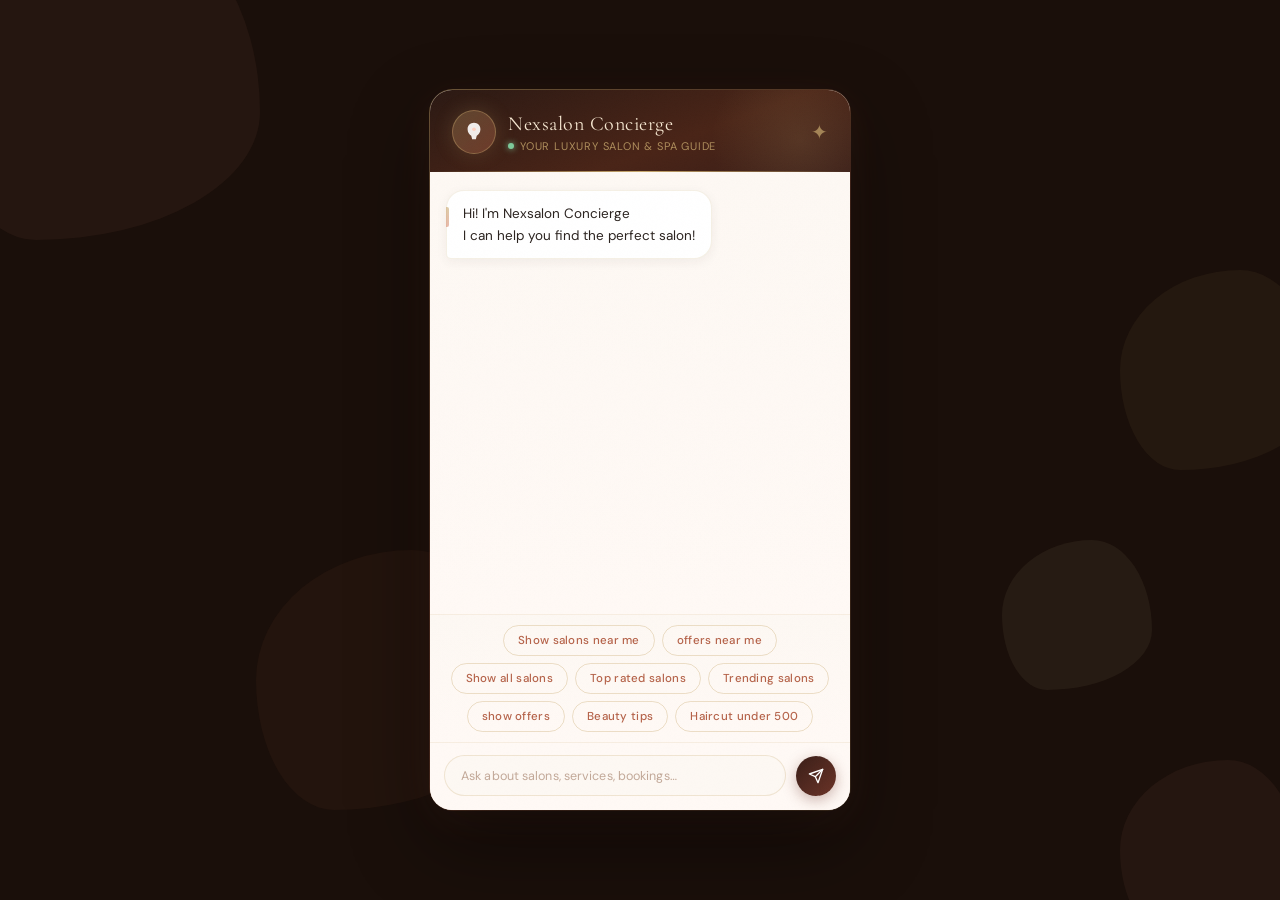
<file: frontend/index.html>
<!DOCTYPE html>
<html lang="en">
<head>
  <meta charset="UTF-8" />
  <meta name="viewport" content="width=device-width, initial-scale=1.0"/>
  <title>Nexsalon AI Concierge</title>
  <link rel="preconnect" href="https://fonts.googleapis.com">
  <link rel="preconnect" href="https://fonts.gstatic.com" crossorigin>
  <link href="https://fonts.googleapis.com/css2?family=Cormorant+Garamond:ital,wght@0,300;0,400;0,600;1,300;1,400&family=DM+Sans:wght@300;400;500&display=swap" rel="stylesheet">
  <link rel="stylesheet" href="style.css" />
</head>
<body>

<!-- Ambient background petals -->
<div class="ambient">
  <div class="petal p1"></div>
  <div class="petal p2"></div>
  <div class="petal p3"></div>
  <div class="petal p4"></div>
  <div class="petal p5"></div>
</div>

<div class="widget-wrapper">
  <div class="chat-widget">

    <!-- Header -->
    <div class="chat-header">
      <div class="header-icon">
        <svg width="22" height="22" viewBox="0 0 24 24" fill="none">
          <path d="M12 2C8 2 5 5 5 9c0 3 1.5 5.5 4 7l1 4h4l1-4c2.5-1.5 4-4 4-7 0-4-3-7-7-7z" fill="rgba(255,255,255,0.9)"/>
          <circle cx="12" cy="9" r="2" fill="rgba(255,200,180,0.8)"/>
        </svg>
      </div>
      <div class="header-text">
        <div class="title">Nexsalon Concierge</div>
        <div class="subtitle">
          <span class="status-dot"></span>
          Your luxury salon &amp; spa guide
        </div>
      </div>
      <div class="header-badge">✦</div>
    </div>

    <!-- Chat messages -->
    <div id="chat-box" class="chat-box"></div>

    <!-- Quick action chips -->
    <div id="quick-actions" class="quick-actions"></div>

    <!-- Input -->
    <form id="chat-form" class="chat-input">
      <input id="user-input" placeholder="Ask about salons, services, bookings…" autocomplete="off" />
      <button id="send-btn" type="submit" aria-label="Send">
        <svg width="16" height="16" viewBox="0 0 24 24" fill="none">
          <path d="M22 2L11 13" stroke="white" stroke-width="2" stroke-linecap="round"/>
          <path d="M22 2L15 22L11 13L2 9L22 2Z" stroke="white" stroke-width="2" stroke-linecap="round" stroke-linejoin="round"/>
        </svg>
      </button>
    </form>

  </div>
</div>

<script src="script.js" defer></script>
</body>
</html>
</file>
<file: frontend/style.css>
/* =========================
   CSS Variables — Luxury Spa Palette
========================= */
:root {
  --cream:        #fdf8f3;
  --warm-white:   #fff9f5;
  --rose-blush:   #f2c4b0;
  --rose-mid:     #d98b72;
  --rose-deep:    #b5634a;
  --gold:         #c8a96e;
  --gold-light:   #e8d5a3;
  --gold-pale:    #f8f0dc;
  --charcoal:     #2c2420;
  --muted:        #7a6a62;
  --border:       rgba(200,169,110,0.2);
  --shadow-warm:  0 8px 40px rgba(181,99,74,0.12);
  --shadow-card:  0 4px 24px rgba(44,36,32,0.08);
  --font-display: 'Cormorant Garamond', Georgia, serif;
  --font-body:    'DM Sans', sans-serif;
  --radius-card:  16px;
  --radius-msg:   18px;
}

/* =========================
   Reset & Base
========================= */
* {
  box-sizing: border-box;
  margin: 0;
  padding: 0;
}

body {
  font-family: var(--font-body);
  background: #1a0f0a;
  display: flex;
  justify-content: center;
  align-items: center;
  min-height: 100vh;
  padding: 16px;
  overflow: hidden;
}

/* =========================
   Ambient Background Petals
========================= */
.ambient {
  position: fixed;
  inset: 0;
  pointer-events: none;
  z-index: 0;
  overflow: hidden;
}

.petal {
  position: absolute;
  border-radius: 60% 40% 70% 30% / 50% 60% 40% 50%;
  opacity: 0.06;
  animation: floatPetal 18s ease-in-out infinite;
}

.p1 { width: 320px; height: 320px; background: #d98b72; top: -80px; left: -60px; animation-duration: 20s; }
.p2 { width: 200px; height: 200px; background: #c8a96e; top: 30%; right: -40px; animation-duration: 25s; animation-delay: -5s; }
.p3 { width: 260px; height: 260px; background: #b5634a; bottom: 10%; left: 20%; animation-duration: 22s; animation-delay: -8s; }
.p4 { width: 150px; height: 150px; background: #e8d5a3; top: 60%; right: 10%; animation-duration: 28s; animation-delay: -12s; }
.p5 { width: 180px; height: 180px; background: #d98b72; bottom: -40px; right: -20px; animation-duration: 18s; animation-delay: -3s; }

@keyframes floatPetal {
  0%, 100% { transform: translate(0, 0) rotate(0deg) scale(1); }
  33%       { transform: translate(20px, -30px) rotate(8deg) scale(1.05); }
  66%       { transform: translate(-15px, 20px) rotate(-5deg) scale(0.97); }
}

/* =========================
   Widget Wrapper
========================= */
.widget-wrapper {
  width: 100%;
  max-width: 420px;
  height: 90vh;
  max-height: 720px;
  position: relative;
  z-index: 1;
}

/* Outer glow ring */
.widget-wrapper::before {
  content: '';
  position: absolute;
  inset: -1px;
  border-radius: 24px;
  background: linear-gradient(135deg, rgba(200,169,110,0.5) 0%, rgba(181,99,74,0.3) 50%, rgba(200,169,110,0.2) 100%);
  z-index: -1;
  animation: glowPulse 4s ease-in-out infinite;
}

@keyframes glowPulse {
  0%, 100% { opacity: 0.6; }
  50%       { opacity: 1; }
}

/* =========================
   Chat Widget Shell
========================= */
.chat-widget {
  background: var(--warm-white);
  border-radius: 22px;
  box-shadow: 0 32px 80px rgba(0,0,0,0.45), var(--shadow-warm);
  display: flex;
  flex-direction: column;
  height: 100%;
  overflow: hidden;
  position: relative;
}

/* Inner grain texture overlay */
.chat-widget::before {
  content: '';
  position: absolute;
  inset: 0;
  background-image: url("data:image/svg+xml,%3Csvg xmlns='http://www.w3.org/2000/svg' width='200' height='200'%3E%3Cfilter id='noise'%3E%3CfeTurbulence type='fractalNoise' baseFrequency='0.75' numOctaves='4' stitchTiles='stitch'/%3E%3C/filter%3E%3Crect width='200' height='200' filter='url(%23noise)' opacity='0.025'/%3E%3C/svg%3E");
  pointer-events: none;
  z-index: 10;
  border-radius: 22px;
  opacity: 0.4;
}

/* =========================
   Header
========================= */
.chat-header {
  padding: 20px 22px 18px;
  background: linear-gradient(160deg, #2c1a14 0%, #4a2518 60%, #3a1e18 100%);
  display: flex;
  align-items: center;
  gap: 12px;
  position: relative;
  overflow: hidden;
  flex-shrink: 0;
}

/* Header shimmer line */
.chat-header::after {
  content: '';
  position: absolute;
  bottom: 0; left: 0; right: 0;
  height: 1px;
  background: linear-gradient(90deg, transparent, var(--gold), transparent);
}

/* Subtle radial glow behind header */
.chat-header::before {
  content: '';
  position: absolute;
  top: -40px; right: -40px;
  width: 180px; height: 180px;
  background: radial-gradient(circle, rgba(200,169,110,0.15) 0%, transparent 70%);
  pointer-events: none;
}

.header-icon {
  width: 44px;
  height: 44px;
  border-radius: 50%;
  background: linear-gradient(135deg, rgba(200,169,110,0.3), rgba(181,99,74,0.4));
  border: 1px solid rgba(200,169,110,0.4);
  display: flex;
  align-items: center;
  justify-content: center;
  flex-shrink: 0;
  box-shadow: 0 0 20px rgba(200,169,110,0.2);
}

.header-text {
  flex: 1;
}

.title {
  font-family: var(--font-display);
  font-weight: 400;
  font-size: 20px;
  color: #f5e6d0;
  letter-spacing: 0.5px;
  line-height: 1.2;
}

.subtitle {
  font-size: 11px;
  color: rgba(200,169,110,0.8);
  margin-top: 3px;
  display: flex;
  align-items: center;
  gap: 6px;
  letter-spacing: 0.8px;
  text-transform: uppercase;
  font-weight: 400;
}

.status-dot {
  width: 6px;
  height: 6px;
  border-radius: 50%;
  background: #7ec99a;
  box-shadow: 0 0 6px #7ec99a;
  animation: blink 2s ease-in-out infinite;
}

@keyframes blink {
  0%, 100% { opacity: 1; }
  50%       { opacity: 0.4; }
}

.header-badge {
  color: var(--gold);
  font-size: 20px;
  opacity: 0.7;
  animation: spin 12s linear infinite;
}

@keyframes spin {
  from { transform: rotate(0deg); }
  to   { transform: rotate(360deg); }
}

/* =========================
   Chat Box
========================= */
.chat-box {
  flex: 1;
  padding: 18px 16px;
  overflow-y: auto;
  background:
    linear-gradient(to bottom, rgba(253,248,243,0.98), rgba(255,249,245,1)),
    url("data:image/svg+xml,%3Csvg width='40' height='40' xmlns='http://www.w3.org/2000/svg'%3E%3Ccircle cx='20' cy='20' r='1' fill='%23c8a96e' opacity='0.07'/%3E%3C/svg%3E");
  display: flex;
  flex-direction: column;
  gap: 12px;
  scroll-behavior: smooth;
}

.chat-box::-webkit-scrollbar { width: 4px; }
.chat-box::-webkit-scrollbar-track { background: transparent; }
.chat-box::-webkit-scrollbar-thumb { background: var(--rose-blush); border-radius: 2px; }

/* =========================
   Messages
========================= */
.message {
  max-width: 82%;
  padding: 12px 16px;
  border-radius: var(--radius-msg);
  font-size: 13.5px;
  line-height: 1.6;
  word-wrap: break-word;
  white-space: pre-line;
  animation: msgIn 0.35s cubic-bezier(0.34, 1.56, 0.64, 1);
  position: relative;
}

@keyframes msgIn {
  from { opacity: 0; transform: translateY(12px) scale(0.95); }
  to   { opacity: 1; transform: translateY(0) scale(1); }
}

/* User bubble */
.message.user {
  align-self: flex-end;
  background: linear-gradient(135deg, #3a1e18 0%, #6b3428 100%);
  color: #f5e6d0;
  border-bottom-right-radius: 5px;
  box-shadow: 0 4px 16px rgba(107,52,40,0.35);
  font-weight: 400;
  letter-spacing: 0.1px;
}

/* Bot bubble */
.message.bot {
  align-self: flex-start;
  background: #ffffff;
  color: var(--charcoal);
  border: 1px solid rgba(200,169,110,0.18);
  border-bottom-left-radius: 5px;
  box-shadow: 0 3px 12px rgba(44,36,32,0.06);
}

/* Decorative left accent on bot messages */
.message.bot::before {
  content: '';
  position: absolute;
  left: -1px; top: 16px;
  width: 3px; height: 20px;
  background: linear-gradient(to bottom, var(--gold), var(--rose-mid));
  border-radius: 0 2px 2px 0;
  opacity: 0.6;
}

/* =========================
   Cards Container
========================= */
.cards-container {
  display: flex;
  flex-direction: column;
  gap: 10px;
  margin: 4px 0;
  animation: msgIn 0.4s cubic-bezier(0.34, 1.56, 0.64, 1);
}

/* =========================
   Card Base
========================= */
.card {
  background: #ffffff;
  border-radius: var(--radius-card);
  overflow: hidden;
  box-shadow: var(--shadow-card);
  transition: transform 0.25s ease, box-shadow 0.25s ease;
  border: 1px solid rgba(200,169,110,0.15);
  position: relative;
}

.card::before {
  content: '';
  position: absolute;
  top: 0; left: 0; right: 0;
  height: 3px;
  background: linear-gradient(90deg, var(--rose-mid), var(--gold), var(--rose-blush));
}

.card:hover {
  transform: translateY(-3px);
  box-shadow: 0 12px 36px rgba(181,99,74,0.16);
}

/* =========================
   Salon Cards
========================= */
.salon-card {
  padding: 16px;
}

.salon-card .card-header {
  display: flex;
  justify-content: space-between;
  align-items: flex-start;
  margin-bottom: 10px;
  gap: 10px;
}

.salon-name {
  font-family: var(--font-display);
  font-size: 17px;
  font-weight: 600;
  color: var(--charcoal);
  flex: 1;
  line-height: 1.25;
  letter-spacing: 0.2px;
}

.rating-badge {
  background: linear-gradient(135deg, var(--gold-pale), var(--gold-light));
  color: #7a5c20;
  padding: 5px 10px;
  border-radius: 20px;
  font-size: 11.5px;
  font-weight: 600;
  white-space: nowrap;
  display: flex;
  align-items: center;
  gap: 4px;
  border: 1px solid rgba(200,169,110,0.35);
  letter-spacing: 0.2px;
}

.stars { font-size: 12px; }

.card-details { margin-bottom: 12px; }

.city-badge {
  display: inline-flex;
  align-items: center;
  gap: 4px;
  background: var(--cream);
  padding: 5px 10px;
  border-radius: 8px;
  font-size: 11.5px;
  font-weight: 500;
  color: var(--muted);
  margin: 0 0 7px 0;
  border: 1px solid rgba(200,169,110,0.12);
  letter-spacing: 0.3px;
}

.address-text {
  font-size: 12.5px;
  color: #9a8880;
  line-height: 1.5;
}

/* =========================
   Service Cards
========================= */
.service-card {
  padding: 14px 16px;
  display: flex;
  align-items: center;
  justify-content: space-between;
  gap: 12px;
}

.service-name {
  font-family: var(--font-display);
  font-size: 15.5px;
  font-weight: 600;
  color: var(--charcoal);
  letter-spacing: 0.2px;
}

.service-specs {
  display: flex;
  gap: 8px;
  flex-wrap: wrap;
  margin-top: 6px;
}

.price-badge {
  display: inline-flex;
  align-items: center;
  gap: 4px;
  background: linear-gradient(135deg, #fff0e8, #ffe0cc);
  color: var(--rose-deep);
  padding: 5px 10px;
  border-radius: 8px;
  font-size: 11.5px;
  font-weight: 600;
  border: 1px solid rgba(181,99,74,0.18);
  letter-spacing: 0.2px;
}

.duration-badge {
  display: inline-flex;
  align-items: center;
  gap: 4px;
  background: linear-gradient(135deg, #f0f8f0, #dff0e8);
  color: #3a7055;
  padding: 5px 10px;
  border-radius: 8px;
  font-size: 11.5px;
  font-weight: 600;
  border: 1px solid rgba(58,112,85,0.15);
  letter-spacing: 0.2px;
}

/* =========================
   Buttons
========================= */
.card-btn {
  width: 100%;
  border: none;
  padding: 11px 14px;
  border-radius: 10px;
  font-size: 13px;
  font-weight: 500;
  cursor: pointer;
  transition: all 0.25s ease;
  font-family: var(--font-body);
  letter-spacing: 0.5px;
  margin-top: 6px;
}

.btn-primary {
  background: linear-gradient(135deg, #3a1e18 0%, #6b3428 100%);
  color: var(--gold-light);
  box-shadow: 0 4px 14px rgba(107,52,40,0.25);
}

.btn-primary:hover {
  transform: translateY(-1px);
  box-shadow: 0 6px 20px rgba(107,52,40,0.35);
  color: #ffffff;
}

.btn-primary:active { transform: translateY(0); }

/* =========================
   Quick Actions
========================= */
.quick-actions {
  display: flex;
  gap: 7px;
  padding: 10px 12px;
  flex-wrap: wrap;
  justify-content: center;
  border-top: 1px solid rgba(200,169,110,0.15);
  background: linear-gradient(to bottom, var(--cream), #fff9f5);
  min-height: 36px;
  flex-shrink: 0;
}

.quick-action-btn {
  background: transparent;
  border: 1px solid rgba(200,169,110,0.35);
  border-radius: 20px;
  padding: 7px 14px;
  font-size: 11.5px;
  cursor: pointer;
  transition: all 0.25s ease;
  font-weight: 500;
  color: var(--rose-deep);
  font-family: var(--font-body);
  letter-spacing: 0.3px;
  position: relative;
  overflow: hidden;
}

.card-btn-row {
  display: flex;
  gap: 8px;
}

.btn-secondary {
  background: #f5c542;
  color: black;
}
.quick-action-btn::before {
  content: '';
  position: absolute;
  inset: 0;
  background: linear-gradient(135deg, var(--rose-deep), var(--gold));
  opacity: 0;
  transition: opacity 0.25s ease;
}

.quick-action-btn:hover {
  color: white;
  border-color: transparent;
  box-shadow: 0 3px 12px rgba(181,99,74,0.3);
  transform: translateY(-1px);
}

.quick-action-btn:hover::before { opacity: 1; }

.quick-action-btn span { position: relative; z-index: 1; }

/* =========================
   Input Area
========================= */
.chat-input {
  display: flex;
  padding: 12px 14px 14px;
  border-top: 1px solid rgba(200,169,110,0.15);
  gap: 10px;
  background: #fff9f5;
  align-items: center;
  flex-shrink: 0;
}

#user-input {
  flex: 1;
  padding: 11px 16px;
  border-radius: 24px;
  border: 1.5px solid rgba(200,169,110,0.25);
  outline: none;
  font-size: 13px;
  font-family: var(--font-body);
  background: var(--cream);
  color: var(--charcoal);
  transition: all 0.25s ease;
  letter-spacing: 0.1px;
}

#user-input:focus {
  border-color: rgba(181,99,74,0.5);
  background: #ffffff;
  box-shadow: 0 0 0 3px rgba(200,169,110,0.1);
}

#user-input::placeholder {
  color: #c2a898;
  font-size: 12.5px;
}

#send-btn {
  border: none;
  background: linear-gradient(135deg, #3a1e18 0%, #6b3428 100%);
  color: white;
  width: 40px;
  height: 40px;
  border-radius: 50%;
  cursor: pointer;
  display: flex;
  align-items: center;
  justify-content: center;
  transition: all 0.25s ease;
  box-shadow: 0 4px 14px rgba(107,52,40,0.35);
  flex-shrink: 0;
}

#send-btn:hover {
  transform: scale(1.08);
  box-shadow: 0 6px 20px rgba(107,52,40,0.45);
  background: linear-gradient(135deg, #4a2518 0%, #8b4438 100%);
}

#send-btn:active { transform: scale(0.95); }

/* =========================
   Responsive
========================= */
@media (max-width: 480px) {
  body { padding: 0; background: #1a0f0a; }

  .widget-wrapper {
    max-width: 100%;
    height: 100vh;
    max-height: none;
  }

  .chat-widget { border-radius: 0; }
  .widget-wrapper::before { border-radius: 0; display: none; }

  .message { max-width: 88%; }
}
</file>
